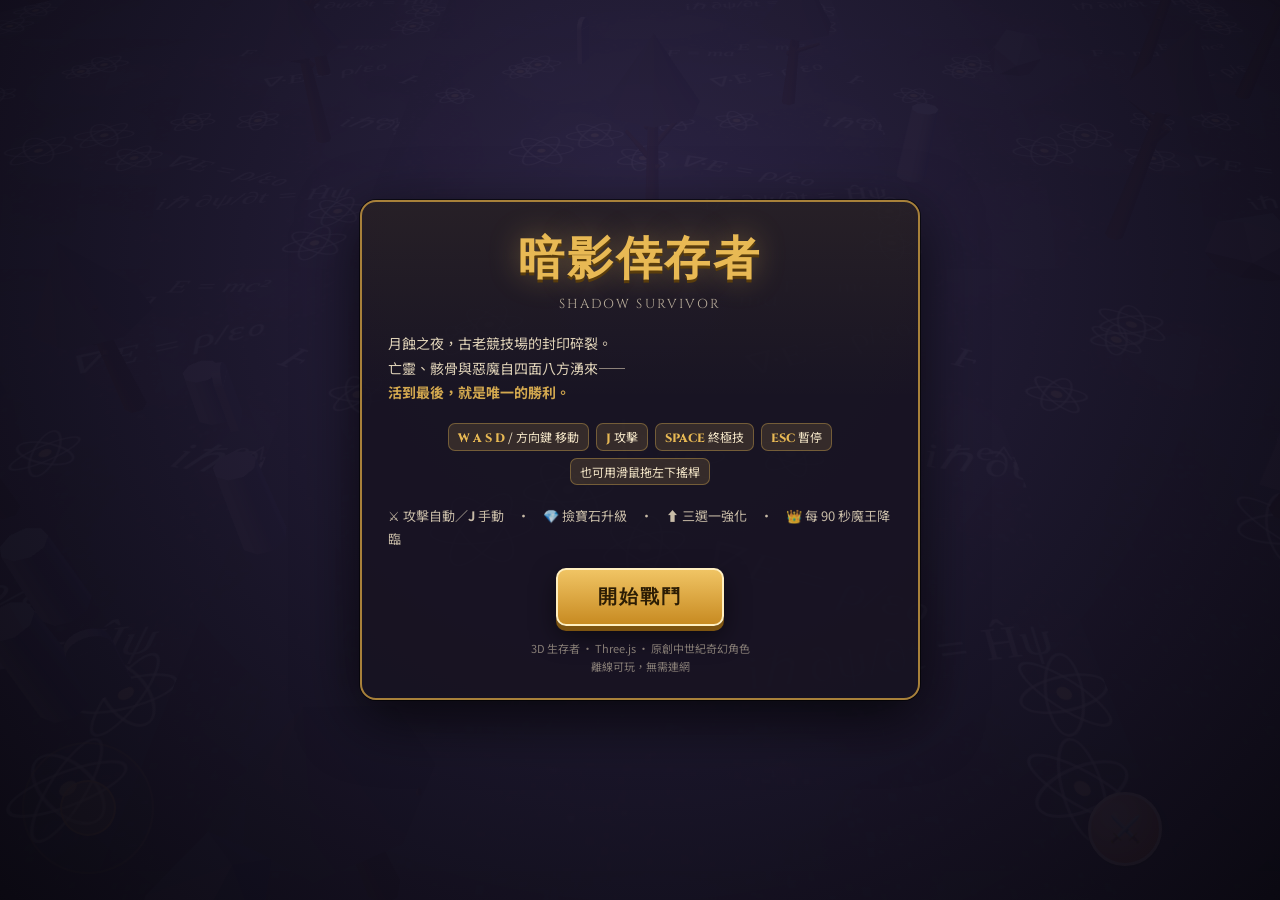
<file: survivor/index.html>
<!DOCTYPE html>
<html lang="zh-Hant">
<head>
<meta charset="UTF-8">
<meta name="viewport" content="width=device-width, initial-scale=1.0, maximum-scale=1.0, user-scalable=no, viewport-fit=cover">
<title>暗影倖存者 · Shadow Survivor</title>
<link rel="preconnect" href="https://fonts.googleapis.com">
<link href="https://fonts.googleapis.com/css2?family=Cinzel:wght@600;800&family=Noto+Sans+TC:wght@400;700&display=swap" rel="stylesheet">
<style>
  :root{
    --gold:#e8b954; --gold-dim:#a8813a; --parch:#f4e6c8; --ink:#1a1622;
    --blood:#c8342c; --mana:#5aa8ff; --panel:rgba(24,20,34,.94);
  }
  *{box-sizing:border-box; -webkit-tap-highlight-color:transparent;}
  html,body{margin:0;height:100%;overflow:hidden;background:#0d0f16;
    font-family:'Noto Sans TC',system-ui,-apple-system,sans-serif;color:var(--parch);
    user-select:none;-webkit-user-select:none;touch-action:none;}
  canvas#game{position:fixed;inset:0;display:block;width:100%;height:100%;}

  /* ═══════ HUD ═══════ */
  #hud{position:fixed;inset:0;pointer-events:none;display:none;z-index:10;}
  #hud.on{display:block;}
  .toprow{position:absolute;top:calc(env(safe-area-inset-top,0px) + 10px);left:10px;right:10px;
    display:flex;justify-content:space-between;align-items:flex-start;gap:8px;}
  .stats{display:flex;gap:6px;}
  .stat{background:rgba(16,13,26,.8);border:1px solid rgba(232,185,84,.35);border-radius:10px;
    padding:5px 10px;text-align:center;min-width:64px;backdrop-filter:blur(4px);}
  .stat .k{font-size:10px;letter-spacing:.1em;opacity:.65;display:block;}
  .stat .v{font-family:'Cinzel',Georgia,serif;font-weight:800;font-size:19px;color:var(--gold);line-height:1.2;}
  #weapons{display:flex;gap:5px;flex-wrap:wrap;justify-content:flex-end;max-width:190px;}
  .wslot{background:rgba(16,13,26,.8);border:1px solid rgba(232,185,84,.3);border-radius:9px;
    padding:3px 6px;font-size:15px;line-height:1;position:relative;}
  .wslot .lv{position:absolute;bottom:-5px;right:-4px;background:var(--gold);color:#241a06;
    font-size:9px;font-weight:700;border-radius:6px;padding:0 4px;font-family:'Cinzel',serif;}
  .wslot.max{border-color:#ff8a3c;box-shadow:0 0 8px rgba(255,138,60,.6);}

  .bars{position:absolute;top:calc(env(safe-area-inset-top,0px) + 56px);left:10px;right:10px;
    display:flex;flex-direction:column;gap:5px;}
  .bar{height:13px;border-radius:7px;background:rgba(0,0,0,.6);border:1px solid rgba(255,255,255,.14);
    overflow:hidden;position:relative;}
  .bar i{display:block;height:100%;width:100%;transition:width .18s ease;}
  #hpFill{background:linear-gradient(90deg,#8e1f1a,#e8483c);}
  #xpFill{background:linear-gradient(90deg,#2d6bb8,#6fd0ff);}
  #ultFill{background:linear-gradient(90deg,#b8862d,#ffe08a);}
  .bar span{position:absolute;inset:0;font-size:9px;font-weight:700;display:flex;
    align-items:center;justify-content:center;color:#fff;text-shadow:0 1px 2px #000;letter-spacing:.08em;}
  .bar.ult{height:11px;}
  .bar.ult.ready{border-color:#ffd86b;box-shadow:0 0 10px rgba(255,216,107,.75);animation:pulse 1s infinite;}
  @keyframes pulse{50%{box-shadow:0 0 18px rgba(255,216,107,1);}}
  #ultHint{position:absolute;bottom:calc(env(safe-area-inset-bottom,0px) + 16px);left:50%;
    transform:translateX(-50%);font-family:'Cinzel',serif;font-size:13px;color:var(--gold);
    opacity:0;transition:opacity .2s;letter-spacing:.1em;text-shadow:0 0 12px rgba(255,216,107,.8);}
  #ultHint.on{opacity:1;}
  #bossBar{position:absolute;top:calc(env(safe-area-inset-top,0px) + 104px);left:50%;
    transform:translateX(-50%);width:min(340px,72vw);display:none;}
  #bossBar.on{display:block;}
  #bossBar .nm{font-family:'Cinzel',serif;font-size:12px;color:#ffb020;text-align:center;
    letter-spacing:.2em;margin-bottom:3px;text-shadow:0 0 8px #000;}
  #bossFill{background:linear-gradient(90deg,#7a2f8e,#ff8a3c);}

  #hurt{position:fixed;inset:0;pointer-events:none;z-index:15;opacity:0;
    background:radial-gradient(ellipse at center,transparent 42%,rgba(200,30,20,.72) 100%);}
  #hurt.on{animation:hurtF .42s ease-out;}
  @keyframes hurtF{0%{opacity:1}100%{opacity:0}}
  #flash{position:fixed;inset:0;pointer-events:none;z-index:14;opacity:0;background:#fff;}
  #flash.on{animation:flashF .3s ease-out;}
  @keyframes flashF{0%{opacity:.55}100%{opacity:0}}

  /* ═══════ 虛擬搖桿 ═══════ */
  #stick{position:fixed;left:22px;bottom:calc(env(safe-area-inset-bottom,0px) + 26px);
    width:132px;height:132px;border-radius:50%;display:none;z-index:12;
    background:rgba(255,255,255,.05);border:2px solid rgba(232,185,84,.3);touch-action:none;}
  #stick.on{display:block;}
  #knob{position:absolute;left:50%;top:50%;width:56px;height:56px;border-radius:50%;
    transform:translate(-50%,-50%);background:rgba(232,185,84,.35);
    border:2px solid rgba(232,185,84,.7);pointer-events:none;}
  #ultBtn{position:fixed;right:22px;bottom:calc(env(safe-area-inset-bottom,0px) + 34px);
    width:82px;height:82px;border-radius:50%;display:none;z-index:12;font-size:30px;
    background:radial-gradient(circle at 35% 30%,#ffe9a8,#c98a1e);border:3px solid #fff0c4;
    color:#3a2707;font-weight:800;cursor:pointer;box-shadow:0 4px 16px rgba(0,0,0,.5);}
  #ultBtn.on{display:block;}
  #ultBtn:disabled{filter:grayscale(.85) brightness(.6);}
  #atkBtn{position:fixed;right:118px;bottom:calc(env(safe-area-inset-bottom,0px) + 34px);
    width:74px;height:74px;border-radius:50%;display:none;z-index:12;font-size:26px;
    background:radial-gradient(circle at 35% 30%,#ffd9c0,#c4562a);border:3px solid #ffe4d2;
    color:#3a1507;font-weight:800;cursor:pointer;box-shadow:0 4px 16px rgba(0,0,0,.5);
    -webkit-user-select:none;user-select:none;touch-action:manipulation;}
  #atkBtn.on{display:block;}
  #atkBtn:active{transform:scale(.92);}

  /* ═══════ 畫面 ═══════ */
  .screen{position:fixed;inset:0;display:none;align-items:center;justify-content:center;
    z-index:30;padding:18px;overflow-y:auto;
    background:radial-gradient(ellipse at 50% 30%,rgba(46,36,70,.92),rgba(10,8,16,.97));}
  .screen.on{display:flex;}
  .panel{background:var(--panel);border:2px solid var(--gold-dim);border-radius:16px;
    padding:26px 26px 22px;max-width:560px;width:100%;text-align:center;
    box-shadow:0 0 0 1px rgba(0,0,0,.6),0 18px 60px rgba(0,0,0,.7);
    background-image:linear-gradient(180deg,rgba(232,185,84,.07),transparent 40%);}
  h1{font-family:'Cinzel',Georgia,serif;font-size:clamp(30px,7vw,46px);margin:0 0 4px;
    color:var(--gold);letter-spacing:.06em;text-shadow:0 3px 0 #5a3d0c,0 0 30px rgba(232,185,84,.4);}
  h2{font-family:'Cinzel',Georgia,serif;font-size:26px;margin:0 0 14px;color:var(--gold);}
  .sub{font-size:13px;opacity:.72;margin-bottom:18px;letter-spacing:.16em;font-family:'Cinzel',serif;}
  .lore{font-size:14px;line-height:1.75;opacity:.9;margin-bottom:18px;text-align:left;}
  .ctrl{display:flex;flex-wrap:wrap;gap:7px;justify-content:center;margin-bottom:20px;}
  .ctrl b{background:rgba(232,185,84,.14);border:1px solid rgba(232,185,84,.35);
    border-radius:7px;padding:4px 9px;font-size:12px;font-weight:400;}
  .ctrl b kbd{font-family:'Cinzel',serif;color:var(--gold);font-weight:800;}
  button.main{font-family:'Cinzel',Georgia,serif;font-size:19px;font-weight:800;letter-spacing:.1em;
    padding:14px 40px;border-radius:10px;border:2px solid #ffefc0;cursor:pointer;
    background:linear-gradient(180deg,#f0c464,#c88b22);color:#2c1d05;
    box-shadow:0 5px 0 #7d5410,0 10px 24px rgba(0,0,0,.5);transition:.08s;}
  button.main:active{transform:translateY(4px);box-shadow:0 1px 0 #7d5410;}
  button.ghost{background:transparent;border:1px solid rgba(232,185,84,.5);color:var(--gold);
    font-family:'Cinzel',serif;font-size:14px;padding:9px 22px;border-radius:8px;cursor:pointer;margin-top:12px;}
  .fine{font-size:11px;opacity:.5;margin-top:14px;line-height:1.6;}

  /* 升級卡 */
  #cards{display:flex;gap:12px;justify-content:center;flex-wrap:wrap;}
  .card{flex:1 1 150px;max-width:172px;background:linear-gradient(180deg,#2a2440,#1a1630);
    border:2px solid rgba(232,185,84,.5);border-radius:14px;padding:18px 12px 15px;
    cursor:pointer;color:var(--parch);transition:.12s;font-family:inherit;}
  .card:hover,.card:active{transform:translateY(-6px);border-color:var(--gold);
    box-shadow:0 12px 30px rgba(232,185,84,.28);background:linear-gradient(180deg,#3a3156,#241d3d);}
  .cicon{font-size:40px;line-height:1;margin-bottom:9px;filter:drop-shadow(0 3px 6px rgba(0,0,0,.6));}
  .cname{font-family:'Cinzel',Georgia,serif;font-weight:800;font-size:16px;color:var(--gold);margin-bottom:7px;}
  .cdesc{font-size:12px;line-height:1.6;opacity:.88;min-height:52px;}
  .ctag{display:inline-block;margin-top:9px;font-size:10px;letter-spacing:.1em;
    background:rgba(232,185,84,.18);border:1px solid rgba(232,185,84,.4);
    border-radius:999px;padding:2px 10px;color:var(--gold);}
  .ctag.max{background:rgba(255,138,60,.22);border-color:#ff8a3c;color:#ffb47a;}

  .grid3{display:flex;gap:10px;justify-content:center;margin:16px 0 4px;flex-wrap:wrap;}
  .gcell{background:rgba(232,185,84,.1);border:1px solid rgba(232,185,84,.3);
    border-radius:10px;padding:10px 16px;min-width:96px;}
  .gcell .k{font-size:10px;letter-spacing:.14em;opacity:.65;display:block;margin-bottom:3px;}
  .gcell .v{font-family:'Cinzel',serif;font-size:25px;font-weight:800;color:var(--gold);}
  .best{font-size:13px;color:var(--gold);margin-top:12px;font-family:'Cinzel',serif;letter-spacing:.06em;}
  #overTitle.win{color:#7ee08a;text-shadow:0 0 26px rgba(126,224,138,.5);}
</style>
</head>
<body>

<canvas id="game"></canvas>

<!-- ══════════ HUD ══════════ -->
<div id="hud">
  <div class="toprow">
    <div class="stats">
      <div class="stat"><span class="k">生存</span><span class="v" id="uiTime">00:00</span></div>
      <div class="stat"><span class="k">等級</span><span class="v" id="uiLv">1</span></div>
      <div class="stat"><span class="k">擊殺</span><span class="v" id="uiKill">0</span></div>
    </div>
    <div id="weapons"></div>
  </div>
  <div class="bars">
    <div class="bar"><i id="hpFill"></i><span id="hpTxt">100 / 100</span></div>
    <div class="bar"><i id="xpFill"></i><span id="xpTxt">0 / 12</span></div>
    <div class="bar ult" id="ultBar"><i id="ultFill"></i><span id="ultTxt">ULTIMATE 0%</span></div>
  </div>
  <div id="bossBar"><div class="nm">魔王</div><div class="bar"><i id="bossFill"></i></div></div>
  <div id="ultHint">按 <b>SPACE</b> 釋放終極技</div>
</div>

<div id="hurt"></div>
<div id="flash"></div>

<!-- ══════════ 虛擬搖桿 ══════════ -->
<div id="stick"><div id="knob"></div></div>
<button id="ultBtn" disabled>💥</button>
<button id="atkBtn">⚔️</button>

<!-- ══════════ 開場 ══════════ -->
<div class="screen on" id="startScreen">
  <div class="panel">
    <h1>暗影倖存者</h1>
    <div class="sub">SHADOW SURVIVOR</div>
    <div class="lore">
      月蝕之夜，古老競技場的封印碎裂。<br>
      亡靈、骸骨與惡魔自四面八方湧來——<br>
      <b style="color:#e8b954">活到最後，就是唯一的勝利。</b>
    </div>
    <div class="ctrl">
      <b><kbd>W A S D</kbd> / 方向鍵 移動</b>
      <b><kbd>J</kbd> 攻擊</b>
      <b><kbd>SPACE</kbd> 終極技</b>
      <b><kbd>ESC</kbd> 暫停</b>
      <b>也可用滑鼠拖左下搖桿</b>
    </div>
    <div class="lore" style="font-size:13px;opacity:.8">
      ⚔️ 攻擊自動／<b>J</b> 手動　·　💎 撿寶石升級　·　⬆️ 三選一強化　·　👑 每 90 秒魔王降臨
    </div>
    <button class="main" id="btnStart">開始戰鬥</button>
    <div class="fine">3D 生存者 · Three.js · 原創中世紀奇幻角色<br>離線可玩，無需連網</div>
  </div>
</div>

<!-- ══════════ 升級 ══════════ -->
<div class="screen" id="levelScreen">
  <div class="panel">
    <h2>⬆️ 升級！選擇一項強化</h2>
    <div id="cards"></div>
  </div>
</div>

<!-- ══════════ 暫停 ══════════ -->
<div class="screen" id="pauseScreen">
  <div class="panel">
    <h2>⏸ 暫停</h2>
    <div class="ctrl">
      <b><kbd>W A S D</kbd> 移動</b><b><kbd>SPACE</kbd> 終極技</b><b><kbd>ESC</kbd> 繼續</b>
    </div>
    <button class="main" id="btnResume">繼續戰鬥</button><br>
    <button class="ghost" id="btnQuit">放棄本局</button>
  </div>
</div>

<!-- ══════════ 結束 ══════════ -->
<div class="screen" id="overScreen">
  <div class="panel">
    <h1 id="overTitle">你倒下了</h1>
    <div class="sub" id="overSub">暗影吞噬了最後的光</div>
    <div class="grid3">
      <div class="gcell"><span class="k">生存時間</span><span class="v" id="ovTime">00:00</span></div>
      <div class="gcell"><span class="k">擊殺</span><span class="v" id="ovKill">0</span></div>
      <div class="gcell"><span class="k">等級</span><span class="v" id="ovLv">1</span></div>
    </div>
    <div class="grid3">
      <div class="gcell"><span class="k">總傷害</span><span class="v" id="ovDmg">0</span></div>
      <div class="gcell"><span class="k">魔王</span><span class="v" id="ovBoss">0</span></div>
    </div>
    <div class="best" id="ovBest"></div>
    <br><button class="main" id="btnAgain">再戰一場</button><br>
    <button class="ghost" id="btnHome">回首頁</button>
  </div>
</div>

<script src="lib/three.global.js"></script>
<script>
/* ═══════════════════ 載入檢查 ═══════════════════ */
if (!window.THREE) {
  document.getElementById('startScreen').innerHTML =
    '<div class="panel"><h1>載入失敗</h1><div class="lore">找不到 <b>lib/three.global.js</b>，' +
    '請確認這個檔案存在於 survivor/lib/ 資料夾中。</div></div>';
  throw new Error('THREE not loaded');
}

/* ═══════════════════ 基本工具 ═══════════════════ */
const $ = id => document.getElementById(id);
const store = {
  get(k) { try { return localStorage.getItem(k); } catch (e) { return null; } },
  set(k, v) { try { localStorage.setItem(k, v); } catch (e) { /* 私隱模式等情況忽略 */ } },
};
const TAU = Math.PI * 2;
const rnd = (a = 1, b) => b === undefined ? Math.random() * a : a + Math.random() * (b - a);
const clamp = (v, a, b) => v < a ? a : v > b ? b : v;
const lerp = (a, b, t) => a + (b - a) * t;
const fmt = s => { s = Math.max(0, s | 0); return String((s / 60) | 0).padStart(2, '0') + ':' + String(s % 60).padStart(2, '0'); };
function angDiff(a, b) { return ((b - a + Math.PI) % TAU + TAU) % TAU - Math.PI; }

/* ═══════════════════ 場景 ═══════════════════ */
const ARENA_R = 45;
const canvas = $('game');
const renderer = new THREE.WebGLRenderer({ canvas, antialias: true, powerPreference: 'high-performance' });
renderer.setPixelRatio(Math.min(devicePixelRatio, 2));
renderer.setSize(innerWidth, innerHeight, false);
renderer.outputColorSpace = THREE.SRGBColorSpace;
renderer.toneMapping = THREE.ACESFilmicToneMapping;   // 膠片色調映射：告別扁平廉價感
renderer.toneMappingExposure = 1.38;

const scene = new THREE.Scene();
const BG = 0x171b28;
scene.background = new THREE.Color(BG);
scene.fog = new THREE.Fog(BG, 40, 115);

const camera = new THREE.PerspectiveCamera(50, innerWidth / innerHeight, 0.1, 400);
const CAM_OFF = new THREE.Vector3(0, 18, 17.5);   // 俯角約 44°，臉與造型才看得清楚

/* 三點打光：暖主光 / 冷補光 / 輪廓光 */
scene.add(new THREE.HemisphereLight(0x9db4e0, 0x383230, 0.82));
const sun = new THREE.DirectionalLight(0xfff3de, 1.95);      // 主光（暖）
sun.position.set(-26, 46, 24);
scene.add(sun);
const fill = new THREE.DirectionalLight(0x9dbaff, 0.55);    // 補光（冷）
fill.position.set(36, 16, -4);
scene.add(fill);
const rim = new THREE.DirectionalLight(0xc0d8ff, 0.9);      // 輪廓光
rim.position.set(4, 16, -44);
scene.add(rim);

addEventListener('resize', () => {
  renderer.setSize(innerWidth, innerHeight, false);
  camera.aspect = innerWidth / innerHeight;
  camera.updateProjectionMatrix();
});

/* ═══════════════════ 地面 / 競技場 ═══════════════════ */
function groundTexture() {
  const c = document.createElement('canvas'); c.width = c.height = 1024;
  const g = c.getContext('2d');
  // 黑板底色
  g.fillStyle = '#2c3642'; g.fillRect(0, 0, 1024, 1024);
  // 粉筆灰塵
  for (let i = 0; i < 5200; i++) {
    g.fillStyle = 'rgba(255,255,255,' + (Math.random() * 0.035).toFixed(3) + ')';
    g.fillRect(rnd(1024), rnd(1024), rnd(2, 9), rnd(2, 9));
  }
  // 黑板擦痕
  for (let i = 0; i < 26; i++) {
    const x = rnd(1024), y = rnd(1024), r = rnd(70, 220);
    const gr = g.createRadialGradient(x, y, 0, x, y, r);
    gr.addColorStop(0, 'rgba(214,228,238,.055)');
    gr.addColorStop(1, 'rgba(214,228,238,0)');
    g.fillStyle = gr; g.beginPath(); g.arc(x, y, r, 0, TAU); g.fill();
  }
  // 粉筆公式與原子圖
  const formulas = ['E = mc²', '∇·E = ρ/ε₀', 'iℏ ∂ψ/∂t = Ĥψ', 'F = ma',
    'ΔxΔp ≥ ℏ/2', 'S = k log W', 'e^{iπ} + 1 = 0', 'PV = nRT'];
  for (let i = 0; i < 18; i++) {
    g.save();
    g.translate(rnd(1024), rnd(1024));
    g.rotate(rnd(-0.45, 0.45));
    if (Math.random() < 0.5) {
      g.fillStyle = 'rgba(228,238,246,.42)';
      g.font = 'italic ' + (rnd(46, 74) | 0) + 'px Georgia, "Times New Roman", serif';
      g.fillText(formulas[(Math.random() * formulas.length) | 0], 0, 0);
    } else {
      g.strokeStyle = 'rgba(228,238,246,.45)';
      g.lineWidth = 3;
      const R = rnd(40, 72);
      for (let k = 0; k < 3; k++) {
        g.save(); g.rotate(k * Math.PI / 3);
        g.beginPath(); g.ellipse(0, 0, R, R * 0.38, 0, 0, TAU); g.stroke();
        g.restore();
      }
      g.fillStyle = 'rgba(255,214,140,.6)';
      g.beginPath(); g.arc(0, 0, 8, 0, TAU); g.fill();
    }
    g.restore();
  }
  const t = new THREE.CanvasTexture(c);
  t.wrapS = t.wrapT = THREE.RepeatWrapping;
  t.repeat.set(5, 5);
  t.colorSpace = THREE.SRGBColorSpace;
  t.anisotropy = renderer.capabilities.getMaxAnisotropy();
  return t;
}

const ground = new THREE.Mesh(
  new THREE.CircleGeometry(ARENA_R + 5, 72),
  new THREE.MeshPhongMaterial({ map: groundTexture(), shininess: 12, specular: 0x1a2028 })
);
ground.rotation.x = -Math.PI / 2;
scene.add(ground);

const wall = new THREE.Mesh(
  new THREE.CylinderGeometry(ARENA_R + 1.4, ARENA_R + 1.8, 6, 84, 1, true),
  new THREE.MeshPhongMaterial({ color: 0x394152, side: THREE.DoubleSide, shininess: 8 })
);
wall.position.y = 3;
scene.add(wall);

const rimRing = new THREE.Mesh(
  new THREE.TorusGeometry(ARENA_R + 1.6, 0.55, 8, 84),
  new THREE.MeshPhongMaterial({ color: 0x5a6480, shininess: 40, specular: 0x8fa4c8 })
);
rimRing.rotation.x = Math.PI / 2; rimRing.position.y = 6;
scene.add(rimRing);

/* 競技場裝飾（含碰撞） */
const decor = [];
(function buildDecor() {
  const rockMat = new THREE.MeshPhongMaterial({ color: 0x565f70, shininess: 14 });
  const woodMat = new THREE.MeshPhongMaterial({ color: 0x4a3b2c, shininess: 6 });
  const stoneMat = new THREE.MeshPhongMaterial({ color: 0x7a8093, shininess: 22, specular: 0x2a3040 });
  const deadMat = new THREE.MeshPhongMaterial({ color: 0x39434c, shininess: 4 });

  for (let i = 0; i < 54; i++) {
    const ang = rnd(TAU), dist = rnd(6, ARENA_R - 3);
    const x = Math.cos(ang) * dist, z = Math.sin(ang) * dist;
    if (Math.hypot(x, z) < 7) continue;
    const kind = (Math.random() * 4) | 0;
    let mesh, cr;
    if (kind === 0) {                       // 岩石
      const r = rnd(0.7, 1.8);
      mesh = new THREE.Mesh(new THREE.IcosahedronGeometry(r, 0), rockMat);
      mesh.position.set(x, r * 0.42, z);
      mesh.rotation.set(rnd(TAU), rnd(TAU), rnd(TAU));
      mesh.scale.y = 0.75; cr = r * 0.9;
    } else if (kind === 1) {                // 枯樹
      mesh = new THREE.Group();
      const h = rnd(3.4, 5.4);
      const tr = new THREE.Mesh(new THREE.CylinderGeometry(0.16, 0.3, h, 6), woodMat);
      tr.position.y = h / 2; mesh.add(tr);
      for (let b = 0; b < 3; b++) {
        const br = new THREE.Mesh(new THREE.CylinderGeometry(0.06, 0.11, rnd(1.1, 1.9), 5), woodMat);
        br.position.set(0, h * rnd(0.55, 0.9), 0);
        br.rotation.z = rnd(0.6, 1.25) * (b % 2 ? 1 : -1);
        br.rotation.y = rnd(TAU); br.translateY(0.5);
        mesh.add(br);
      }
      const fol = new THREE.Mesh(new THREE.ConeGeometry(1.5, 2.2, 7), deadMat);
      fol.position.y = h + 0.7; mesh.add(fol);
      mesh.position.set(x, 0, z); cr = 0.75;
    } else if (kind === 2) {                // 墓碑
      mesh = new THREE.Group();
      const st = new THREE.Mesh(new THREE.BoxGeometry(0.85, 1.5, 0.22), stoneMat);
      st.position.y = 0.75;
      const tp = new THREE.Mesh(new THREE.CylinderGeometry(0.425, 0.425, 0.22, 12, 1, false, 0, Math.PI), stoneMat);
      tp.rotation.z = Math.PI / 2; tp.rotation.y = Math.PI / 2; tp.position.y = 1.5;
      mesh.add(st, tp);
      mesh.position.set(x, 0, z); mesh.rotation.y = rnd(TAU);
      mesh.rotation.z = rnd(-0.14, 0.14); cr = 0.6;
    } else {                                // 斷柱
      const h = rnd(1.4, 3.6);
      mesh = new THREE.Mesh(new THREE.CylinderGeometry(0.48, 0.56, h, 9), stoneMat);
      mesh.position.set(x, h / 2, z); cr = 0.65;
    }
    scene.add(mesh);
    decor.push({ x, z, r: cr, mesh });
  }
})();

/* ═══════════════════ 騎士 ═══════════════════ */
function buildKnight() {
  const g = new THREE.Group();
  const blue = new THREE.MeshPhongMaterial({ color: 0x4466cc, shininess: 45, specular: 0x5566aa });
  const steel = new THREE.MeshPhongMaterial({ color: 0xc6cedb, shininess: 90, specular: 0xdfe8ff });
  const skin = new THREE.MeshPhongMaterial({ color: 0xf0c6a0, shininess: 8 });
  const gold = new THREE.MeshPhongMaterial({ color: 0xe8b45c, shininess: 70, specular: 0xfff0c0 });

  const body = new THREE.Mesh(new THREE.CapsuleGeometry(0.34, 0.6, 6, 14), blue);
  body.position.y = 0.72;
  const cape = new THREE.Mesh(new THREE.BoxGeometry(0.52, 0.72, 0.07),
    new THREE.MeshLambertMaterial({ color: 0x8f2f2f }));
  cape.position.set(0, 0.86, -0.31);
  const head = new THREE.Mesh(new THREE.SphereGeometry(0.25, 16, 12), skin);
  head.position.y = 1.3;
  const helm = new THREE.Mesh(new THREE.SphereGeometry(0.29, 16, 12, 0, TAU, 0, Math.PI * 0.55), steel);
  helm.position.y = 1.33;
  const crest = new THREE.Mesh(new THREE.BoxGeometry(0.06, 0.2, 0.52),
    new THREE.MeshLambertMaterial({ color: 0xd8342c }));
  crest.position.y = 1.55;

  const arm = new THREE.Group();
  arm.position.set(0.4, 1.0, 0);
  const blade = new THREE.Mesh(new THREE.BoxGeometry(0.08, 1.2, 0.16),
    new THREE.MeshLambertMaterial({ color: 0xe8eef7 }));
  blade.position.y = 0.56;
  const guard = new THREE.Mesh(new THREE.BoxGeometry(0.34, 0.1, 0.22), gold);
  guard.position.y = -0.06;
  const hilt = new THREE.Mesh(new THREE.CylinderGeometry(0.05, 0.05, 0.3, 8),
    new THREE.MeshLambertMaterial({ color: 0x5a3a1a }));
  hilt.position.y = -0.21;
  arm.add(blade, guard, hilt);

  const shadow = new THREE.Mesh(new THREE.CircleGeometry(0.6, 20),
    new THREE.MeshBasicMaterial({ color: 0x000000, transparent: true, opacity: 0.34, depthWrite: false }));
  shadow.rotation.x = -Math.PI / 2; shadow.position.y = 0.02;

  g.add(cape, body, head, helm, crest, arm, shadow);
  g.userData.arm = arm;
  return g;
}
const knight = buildKnight();
scene.add(knight);

/* ═══════════════════ 敵人：物理學家 ═══════════════════ */

/* 幾何合併 —— 把多個零件併成單一 geometry，顏色烘焙進頂點色 */
function mergeParts(parts) {
  const list = [];
  const m = new THREE.Matrix4(), q = new THREE.Quaternion(), e = new THREE.Euler();
  const v = new THREE.Vector3(), s = new THREE.Vector3();
  for (const p of parts) {
    const g = p.geo.clone();
    const r = p.rot || [0, 0, 0];
    e.set(r[0], r[1], r[2]); q.setFromEuler(e);
    const pp = p.pos || [0, 0, 0];
    const ss = p.scale || [1, 1, 1];
    v.set(pp[0], pp[1], pp[2]); s.set(ss[0], ss[1], ss[2]);
    m.compose(v, q, s);
    g.applyMatrix4(m);
    const ng = g.index ? g.toNonIndexed() : g;
    const n = ng.attributes.position.count;
    const arr = new Float32Array(n * 3);
    const c = new THREE.Color(p.color);
    for (let i = 0; i < n; i++) { arr[i * 3] = c.r; arr[i * 3 + 1] = c.g; arr[i * 3 + 2] = c.b; }
    ng.setAttribute('color', new THREE.BufferAttribute(arr, 3));
    list.push(ng);
    if (ng !== g) g.dispose();
  }
  let total = 0;
  for (const g of list) total += g.attributes.position.count;
  const pos = new Float32Array(total * 3), nor = new Float32Array(total * 3), col = new Float32Array(total * 3);
  let off = 0;
  for (const g of list) {
    const n = g.attributes.position.count;
    pos.set(g.attributes.position.array, off * 3);
    nor.set(g.attributes.normal.array, off * 3);
    col.set(g.attributes.color.array, off * 3);
    off += n;
  }
  const out = new THREE.BufferGeometry();
  out.setAttribute('position', new THREE.BufferAttribute(pos, 3));
  out.setAttribute('normal', new THREE.BufferAttribute(nor, 3));
  out.setAttribute('color', new THREE.BufferAttribute(col, 3));
  out.computeBoundingSphere();
  return out;
}

/* 單位幾何（靠 scale 塑形），臉一律朝 +z（朝攝影機） */
const PR = {
  sph: new THREE.SphereGeometry(1, 16, 12),
  box: new THREE.BoxGeometry(1, 1, 1),
  cone: new THREE.ConeGeometry(1, 1, 14),
  cyl: new THREE.CylinderGeometry(1, 1, 1, 16),
  torB: new THREE.TorusGeometry(1, 0.13, 8, 40),
  glass: new THREE.TorusGeometry(1, 0.28, 8, 24),   // 圓框眼鏡
};

/* 調色盤 —— 去飽和、偏暖，避免塑膠感 */
const SK = 0xe6b78d, SK2 = 0xd8a675;
const EYE_W = 0xf6f2ea, EYE_D = 0x22242c, GLS = 0x2c303a;
const SHIRT = 0xe9e3d6, LEG = 0x2e3340;

/* 科學家身體共用零件（Q 版比例：大頭、小身） */
function scientistBase(skin, suit) {
  return [
    { geo: PR.box, color: LEG, pos: [-0.13, 0.09, 0], scale: [0.16, 0.18, 0.19] },
    { geo: PR.box, color: LEG, pos: [0.13, 0.09, 0], scale: [0.16, 0.18, 0.19] },
    { geo: PR.box, color: suit, pos: [0, 0.46, 0], scale: [0.5, 0.58, 0.36] },
    { geo: PR.box, color: SHIRT, pos: [0, 0.56, 0.185], scale: [0.2, 0.34, 0.03] },
    { geo: PR.box, color: 0x7a3540, pos: [0, 0.5, 0.205], scale: [0.07, 0.3, 0.03] },   // 領帶
    { geo: PR.box, color: suit, pos: [-0.33, 0.47, 0], scale: [0.15, 0.46, 0.17], rot: [0, 0, 0.14] },
    { geo: PR.box, color: suit, pos: [0.33, 0.47, 0], scale: [0.15, 0.46, 0.17], rot: [0, 0, -0.14] },
    { geo: PR.sph, color: skin, pos: [-0.37, 0.24, 0], scale: [0.1, 0.1, 0.1] },
    { geo: PR.sph, color: skin, pos: [0.37, 0.24, 0], scale: [0.1, 0.1, 0.1] },
    { geo: PR.sph, color: skin, pos: [0, 1.0, 0], scale: [0.35, 0.34, 0.34] },
  ];
}

/* 臉：圓框眼鏡＋眼白瞳孔＋鼻＋眉＋嘴＋髭 */
function faceParts(skin, o = {}) {
  const y = 1.04;
  const p = [
    // 圓框眼鏡（科學家標誌），特意浮在臉前避免被頭擋住
    { geo: PR.glass, color: GLS, pos: [-0.13, y, 0.315], scale: [0.115, 0.115, 0.115] },
    { geo: PR.glass, color: GLS, pos: [0.13, y, 0.315], scale: [0.115, 0.115, 0.115] },
    { geo: PR.box, color: GLS, pos: [0, y, 0.33], scale: [0.085, 0.02, 0.02] },     // 鼻樑
    { geo: PR.sph, color: EYE_W, pos: [-0.13, y, 0.305], scale: [0.07, 0.075, 0.05] },
    { geo: PR.sph, color: EYE_W, pos: [0.13, y, 0.305], scale: [0.07, 0.075, 0.05] },
    { geo: PR.sph, color: EYE_D, pos: [-0.13, y, 0.348], scale: [0.033, 0.037, 0.03] },
    { geo: PR.sph, color: EYE_D, pos: [0.13, y, 0.348], scale: [0.033, 0.037, 0.03] },
    { geo: PR.sph, color: o.nose || skin, pos: [0, 0.975, 0.355], scale: [0.058, 0.052, 0.055] },
    { geo: PR.box, color: 0x4a2626, pos: [0, 0.815, 0.33], scale: [0.13, 0.05, 0.05] },   // 嘴
    { geo: PR.sph, color: 0x4a2626, pos: [-0.065, 0.815, 0.33], scale: [0.03, 0.025, 0.025] },
    { geo: PR.sph, color: 0x4a2626, pos: [0.065, 0.815, 0.33], scale: [0.03, 0.025, 0.025] },
  ];
  if (o.brows) p.push(   // 刻意一高一低，做出搞怪的不對稱
    { geo: PR.box, color: o.brows, pos: [-0.13, 1.165, 0.30], scale: [0.16, 0.045, 0.045], rot: [0, 0, 0.05] },
    { geo: PR.box, color: o.brows, pos: [0.13, 1.145, 0.30], scale: [0.16, 0.045, 0.045], rot: [0, 0, -0.05] }
  );
  if (o.mustache) p.push(
    { geo: PR.box, color: o.mustache, pos: [0, 0.875, 0.315], scale: [0.27, 0.075, 0.07] },
    { geo: PR.sph, color: o.mustache, pos: [-0.13, 0.875, 0.315], scale: [0.05, 0.04, 0.04] },
    { geo: PR.sph, color: o.mustache, pos: [0.13, 0.875, 0.315], scale: [0.05, 0.04, 0.04] }
  );
  return p;
}

/* ── 1. 薛丁格：貓耳（薛丁格的貓） ── */
function buildSchrodinger() {
  const p = scientistBase(SK, 0x566f92);
  p.push(...faceParts(SK, { brows: 0x4a4038, mustache: 0x5a4c40 }));
  p.push({ geo: PR.cone, color: 0xc98f5a, pos: [-0.21, 1.38, 0], scale: [0.2, 0.32, 0.14], rot: [0, 0, 0.38] });
  p.push({ geo: PR.cone, color: 0xc98f5a, pos: [0.21, 1.38, 0], scale: [0.2, 0.32, 0.14], rot: [0, 0, -0.38] });
  p.push({ geo: PR.cone, color: 0x8a5f3a, pos: [-0.21, 1.4, 0.04], scale: [0.1, 0.2, 0.08], rot: [0, 0, 0.38] });
  p.push({ geo: PR.cone, color: 0x8a5f3a, pos: [0.21, 1.4, 0.04], scale: [0.1, 0.2, 0.08], rot: [0, 0, -0.38] });
  return mergeParts(p);
}

/* ── 2. 拉塞弗：原子軌道環（他發現原子核） ── */
function buildRutherford() {
  const p = scientistBase(SK, 0x5c4a40);
  p.push(...faceParts(SK, { brows: 0x6a5a4a, mustache: 0x7a6a56 }));
  // 鬆背灰髮（後掠），補掉光頭問題
  const hair = 0x9a8f82;
  p.push({ geo: PR.sph, color: hair, pos: [0, 1.07, -0.12], scale: [0.37, 0.35, 0.35] });
  p.push({ geo: PR.sph, color: hair, pos: [-0.3, 1.0, -0.03], scale: [0.11, 0.17, 0.17] });
  p.push({ geo: PR.sph, color: hair, pos: [0.3, 1.0, -0.03], scale: [0.11, 0.17, 0.17] });
  const cy = 0.52, cz = 0;
  p.push({ geo: PR.torB, color: 0x7ed4ff, pos: [0, cy, cz], scale: [0.5, 0.5, 0.5], rot: [1.16, 0, 0] });
  p.push({ geo: PR.torB, color: 0x7ed4ff, pos: [0, cy, cz], scale: [0.5, 0.5, 0.5], rot: [1.16, 0, 1.15] });
  p.push({ geo: PR.torB, color: 0x5fb8e8, pos: [0, cy, cz], scale: [0.5, 0.5, 0.5], rot: [1.16, 0, -1.15] });
  p.push({ geo: PR.sph, color: 0xff9a5c, pos: [0, cy, 0.23], scale: [0.1, 0.1, 0.1] });   // 原子核
  return mergeParts(p);
}

/* ── 3. 牛頓：長假髮＋頭頂蘋果 ── */
function buildNewton() {
  const p = scientistBase(SK, 0x5a4a7a);
  p.push(...faceParts(SK, { brows: 0xd8d0c0 }));
  const hair = 0xe4dcc8;
  // 假髮：往後、往兩側包住，但露出臉
  p.push({ geo: PR.sph, color: hair, pos: [0, 1.03, -0.15], scale: [0.43, 0.42, 0.36] });
  p.push({ geo: PR.sph, color: hair, pos: [-0.31, 0.9, 0.03], scale: [0.19, 0.27, 0.23] });
  p.push({ geo: PR.sph, color: hair, pos: [0.31, 0.9, 0.03], scale: [0.19, 0.27, 0.23] });
  p.push({ geo: PR.sph, color: hair, pos: [-0.26, 0.7, -0.04], scale: [0.14, 0.18, 0.16] });
  p.push({ geo: PR.sph, color: hair, pos: [0.26, 0.7, -0.04], scale: [0.14, 0.18, 0.16] });
  // 蘋果
  p.push({ geo: PR.sph, color: 0xc43a30, pos: [0, 1.52, 0.02], scale: [0.16, 0.15, 0.16] });
  p.push({ geo: PR.sph, color: 0xe86a5a, pos: [-0.05, 1.57, 0.1], scale: [0.05, 0.045, 0.04] });
  p.push({ geo: PR.cyl, color: 0x6a4a2a, pos: [0, 1.65, 0.02], scale: [0.022, 0.11, 0.022] });
  return mergeParts(p);
}

/* ── 4. 特斯拉：鋸齒電弧 ── */
function boltParts(x, y, z, m) {
  return [
    { geo: PR.box, color: 0xffe45c, pos: [x, y, z], scale: [0.09, 0.36, 0.08], rot: [0, 0, 0.5 * m] },
    { geo: PR.box, color: 0xffd23c, pos: [x + 0.15 * m, y - 0.2, z], scale: [0.09, 0.38, 0.08], rot: [0, 0, -0.72 * m] },
    { geo: PR.box, color: 0xffb020, pos: [x + 0.03 * m, y - 0.42, z], scale: [0.08, 0.3, 0.07], rot: [0, 0, 0.46 * m] },
  ];
}
function buildTesla() {
  const p = scientistBase(SK2, 0x2f5f5e);   // 藍綠，和薛丁格的藍做區隔
  p.push(...faceParts(SK2, { brows: 0x2a2622, mustache: 0x2a2622 }));
  // 頭頂電髮
  p.push({ geo: PR.cone, color: 0xffe45c, pos: [-0.16, 1.36, 0], scale: [0.11, 0.3, 0.11], rot: [0, 0, 0.3] });
  p.push({ geo: PR.cone, color: 0xffe45c, pos: [0, 1.4, 0], scale: [0.11, 0.34, 0.11] });
  p.push({ geo: PR.cone, color: 0xffe45c, pos: [0.16, 1.36, 0], scale: [0.11, 0.3, 0.11], rot: [0, 0, -0.3] });
  // 兩側電弧
  p.push(...boltParts(-0.58, 1.16, 0.1, -1));
  p.push(...boltParts(0.58, 1.16, 0.1, 1));
  return mergeParts(p);
}

/* ── 5. 愛因斯坦：亂白髮（魔王） ── */
function buildEinstein() {
  const p = scientistBase(SK, 0x6f6558);   // 深米灰，和白髮拉開對比
  p.push(...faceParts(SK, { brows: 0xd8d8dc, mustache: 0xd2d2d8 }));
  const hair = 0xe8e8ec;
  p.push({ geo: PR.sph, color: hair, pos: [0, 1.12, -0.11], scale: [0.43, 0.41, 0.4] });
  p.push({ geo: PR.sph, color: hair, pos: [-0.35, 1.15, 0], scale: [0.2, 0.2, 0.2] });
  p.push({ geo: PR.sph, color: hair, pos: [0.35, 1.15, 0], scale: [0.2, 0.2, 0.2] });
  p.push({ geo: PR.sph, color: hair, pos: [-0.31, 0.96, -0.09], scale: [0.17, 0.17, 0.17] });
  p.push({ geo: PR.sph, color: hair, pos: [0.31, 0.96, -0.09], scale: [0.17, 0.17, 0.17] });
  const spikes = [
    [-0.42, 1.3, 0.05, 0.75], [0.42, 1.3, 0.05, -0.75],
    [-0.22, 1.46, 0, 0.34], [0.22, 1.46, 0, -0.34],
    [0, 1.52, -0.04, 0], [-0.3, 1.4, -0.14, 0.55], [0.3, 1.4, -0.14, -0.55],
  ];
  for (const [x, y, z, rz] of spikes)
    p.push({ geo: PR.cone, color: hair, pos: [x, y, z], scale: [0.13, 0.26, 0.13], rot: [0, 0, rz] });
  return mergeParts(p);
}

const geoShadow = new THREE.CircleGeometry(0.5, 16); geoShadow.rotateX(-Math.PI / 2);

const TYPE_DEFS = [
  { id: 'schrodinger', name: '薛丁格', geo: buildSchrodinger(), cap: 150, hp: 15, spd: 2.5, dmg: 7, xp: 1, size: 1.0, minT: 0, color: 0xc98f5a },
  { id: 'rutherford', name: '拉塞弗', geo: buildRutherford(), cap: 95, hp: 40, spd: 3.1, dmg: 11, xp: 3, size: 1.0, minT: 25, color: 0x7ed4ff },
  { id: 'newton', name: '牛頓', geo: buildNewton(), cap: 75, hp: 62, spd: 3.3, dmg: 13, xp: 5, size: 1.05, minT: 40, color: 0xe4dcc8 },
  { id: 'tesla', name: '特斯拉', geo: buildTesla(), cap: 55, hp: 105, spd: 3.6, dmg: 16, xp: 8, size: 1.1, minT: 55, color: 0xffe45c },
  { id: 'einstein', name: '愛因斯坦', geo: buildEinstein(), cap: 5, hp: 2600, spd: 2.5, dmg: 30, xp: 160, size: 3.4, minT: 90, color: 0xffb020, boss: true },
];
const BOSS_IDX = TYPE_DEFS.length - 1;

const WHITE = new THREE.Color(0xffffff);
const _m4 = new THREE.Matrix4(), _v3 = new THREE.Vector3(), _q0 = new THREE.Quaternion();
const _sc = new THREE.Vector3(), _col = new THREE.Color(), _up = new THREE.Vector3(0, 1, 0);

const pools = TYPE_DEFS.map(def => {
  const mesh = new THREE.InstancedMesh(def.geo,
    new THREE.MeshPhongMaterial({ color: 0xffffff, vertexColors: true, shininess: 24, specular: 0x33333d }),
    def.cap);
  mesh.instanceMatrix.setUsage(THREE.DynamicDrawUsage);
  mesh.frustumCulled = false; mesh.count = 0;
  mesh.setColorAt(0, WHITE);
  scene.add(mesh);

  const sh = new THREE.InstancedMesh(geoShadow,
    new THREE.MeshBasicMaterial({ color: 0x000000, transparent: true, opacity: 0.3, depthWrite: false }), def.cap);
  sh.instanceMatrix.setUsage(THREE.DynamicDrawUsage);
  sh.frustumCulled = false; sh.count = 0;
  scene.add(sh);

  const slots = [];
  for (let i = 0; i < def.cap; i++) slots.push({
    alive: false, x: 0, z: 0, hp: 0, maxHp: 0, spd: 0, dmg: 0, xp: 0,
    size: 1, flash: 0, atkCd: 0, orbCd: 0, elite: false, type: 0,
    color: new THREE.Color(def.color),
  });
  return { def, mesh, sh, slots };
});

let flat = [];
function rebuildFlat() {
  flat.length = 0;
  for (const p of pools) for (const s of p.slots) if (s.alive) flat.push(s);
}
function separation() {
  const n = flat.length;
  for (let i = 0; i < n; i++) {
    const a = flat[i];
    for (let j = i + 1; j < n; j++) {
      const b = flat[j];
      const dx = b.x - a.x, dz = b.z - a.z;
      const minD = (a.size + b.size) * 0.52;
      const d2 = dx * dx + dz * dz;
      if (d2 < minD * minD && d2 > 1e-5) {
        const d = Math.sqrt(d2), push = (minD - d) * 0.5;
        const nx = dx / d, nz = dz / d;
        a.x -= nx * push; a.z -= nz * push;
        b.x += nx * push; b.z += nz * push;
      }
    }
  }
}

function spawn(typeIdx, elite = false, x = null, z = null, bossMul = 1) {
  const pool = pools[typeIdx];
  let slot = null;
  for (const s of pool.slots) if (!s.alive) { slot = s; break; }
  if (!slot) return null;
  const d = pool.def;
  if (x === null) {
    const ang = Math.atan2(-P.z, -P.x) + rnd(-0.8, 0.8);
    x = Math.cos(ang) * rnd(37, 43); z = Math.sin(ang) * rnd(37, 43);
  }
  const t = elapsed;
  const hpMul = (1 + t / 50 + (t / 100) ** 2) * bossMul;
  const spdMul = 1 + t / 360;
  slot.alive = true; slot.x = x; slot.z = z;
  slot.type = typeIdx; slot.elite = elite;
  slot.size = d.size * (elite ? 1.7 : 1);
  slot.maxHp = d.hp * hpMul * (elite ? 5 : 1);
  slot.hp = slot.maxHp;
  slot.spd = d.spd * spdMul * (elite ? 0.92 : 1);
  slot.dmg = d.dmg * (elite ? 1.5 : 1);
  slot.xp = d.xp * (elite ? 5 : 1);
  slot.flash = 0; slot.atkCd = 0; slot.orbCd = 0;
  slot.color.set(elite ? 0xffd23f : d.color);
  return slot;
}

function renderPools() {
  for (const pool of pools) {
    const { mesh, sh, slots } = pool;
    let n = 0;
    for (const s of slots) {
      if (!s.alive) continue;
      _q0.identity();
      _v3.set(s.x, 0, s.z); _sc.setScalar(s.size);
      _m4.compose(_v3, _q0, _sc); mesh.setMatrixAt(n, _m4);
      _v3.set(s.x, 0.03, s.z); _sc.setScalar(s.size * 1.2);
      _m4.compose(_v3, _q0, _sc); sh.setMatrixAt(n, _m4);
      // 受擊閃白：基礎色已烘焙進頂點色，這裡用 instanceColor 乘數增亮（可 >1）
      const f = s.flash > 0 ? Math.min(1, s.flash * 7.7) : 0;
      const b = 1 + f * 1.6;
      if (s.elite) _col.setRGB(b, 0.84 * b, 0.34 * b);   // 精英金框
      else _col.setRGB(b, b, b);
      mesh.setColorAt(n, _col);
      n++;
    }
    mesh.count = n; sh.count = n;
    mesh.instanceMatrix.needsUpdate = true;
    sh.instanceMatrix.needsUpdate = true;
    if (mesh.instanceColor) mesh.instanceColor.needsUpdate = true;
  }
}

/* ═══════════════════ 寶石 / 掉落 ═══════════════════ */
const GEM_CAP = 300;
const gemGeo = new THREE.OctahedronGeometry(0.24);
const gems = [];
for (let i = 0; i < GEM_CAP; i++) gems.push({ alive: false, x: 0, z: 0, val: 1, t: rnd(TAU) });
const gemMesh = new THREE.InstancedMesh(gemGeo,
  new THREE.MeshBasicMaterial({ color: 0x66e0ff }), GEM_CAP);
gemMesh.instanceMatrix.setUsage(THREE.DynamicDrawUsage);
gemMesh.frustumCulled = false; gemMesh.count = 0;
scene.add(gemMesh);

const heals = [];
for (let i = 0; i < 14; i++) {
  const m = new THREE.Mesh(new THREE.OctahedronGeometry(0.3),
    new THREE.MeshBasicMaterial({ color: 0xff5a4a }));
  m.visible = false; scene.add(m);
  heals.push({ alive: false, x: 0, z: 0, mesh: m });
}

function dropGem(x, z, val) {
  for (const g of gems) if (!g.alive) {
    g.alive = true; g.x = x + rnd(-0.5, 0.5); g.z = z + rnd(-0.5, 0.5);
    g.val = val; g.t = rnd(TAU); return;
  }
  gainXP(val);                                   // 滿了就直接入帳
}
function dropHeal(x, z, amt) {
  for (const h of heals) if (!h.alive) {
    h.alive = true; h.x = x; h.z = z; h.mesh.visible = true;
    h.mesh.position.set(x, 0.5, z); h.amt = amt; return;
  }
}

/* ═══════════════════ 子彈 / 衝擊波 ═══════════════════ */
const missiles = [];
const misGeo = new THREE.SphereGeometry(0.19, 10, 8);
for (let i = 0; i < 70; i++) {
  const m = new THREE.Mesh(misGeo, new THREE.MeshBasicMaterial({ color: 0xb48bff }));
  m.visible = false; scene.add(m);
  missiles.push({ alive: false, mesh: m, x: 0, y: 0, z: 0, vx: 0, vy: 0, vz: 0, spd: 16, dmg: 0, life: 0, target: null });
}

const rings = [];
const ringGeo = new THREE.RingGeometry(0.88, 1, 56); ringGeo.rotateX(-Math.PI / 2);
for (let i = 0; i < 8; i++) {
  const m = new THREE.Mesh(ringGeo, new THREE.MeshBasicMaterial({
    color: 0x8fd8ff, transparent: true, opacity: 0.9, side: THREE.DoubleSide,
    depthWrite: false, blending: THREE.AdditiveBlending,
  }));
  m.visible = false; scene.add(m);
  rings.push({ alive: false, mesh: m, r: 0, max: 1, dmg: 0, t: 0, dur: 0.5, hit: null, color: 0x8fd8ff });
}

function spawnRing(x, z, max, dmg, color, dur = 0.5) {
  for (const r of rings) if (!r.alive) {
    r.alive = true; r.r = 0; r.max = max; r.dmg = dmg; r.t = 0; r.dur = dur;
    r.hit = new Set(); r.color = color;
    r.mesh.visible = true; r.mesh.position.set(x, 0.16, z);
    r.mesh.material.color.set(color); r.mesh.material.opacity = 0.95;
    r.mesh.scale.setScalar(0.01);
    return r;
  }
  return null;
}

/* 死亡煙霧 */
const puffs = [];
const puffGeo = new THREE.SphereGeometry(0.32, 8, 6);
for (let i = 0; i < 40; i++) {
  const m = new THREE.Mesh(puffGeo, new THREE.MeshBasicMaterial({
    color: 0x999999, transparent: true, opacity: 0.7, depthWrite: false,
  }));
  m.visible = false; scene.add(m);
  puffs.push({ alive: false, mesh: m, t: 0, dur: 0.36, scale: 1 });
}
function spawnPuff(x, z, color, scale = 1) {
  for (const p of puffs) if (!p.alive) {
    p.alive = true; p.t = 0; p.scale = scale;
    p.mesh.visible = true; p.mesh.position.set(x, 0.5 * scale, z);
    p.mesh.material.color.set(color); p.mesh.material.opacity = 0.75;
    p.mesh.scale.setScalar(scale);
    return;
  }
}

/* ═══════════════════ 旋風刀陣 ═══════════════════ */
const orbitGroup = new THREE.Group(); scene.add(orbitGroup);
const orbitBlades = [];
for (let i = 0; i < 5; i++) {
  const b = new THREE.Group();
  const bl = new THREE.Mesh(new THREE.BoxGeometry(0.1, 0.9, 0.3),
    new THREE.MeshLambertMaterial({ color: 0xdfe8f5 }));
  bl.rotation.x = Math.PI / 2;
  b.add(bl); b.visible = false; orbitGroup.add(b);
  orbitBlades.push(b);
}
let orbitAngle = 0;

/* ═══════════════════ 玩家狀態 ═══════════════════ */
const P = {
  x: 0, z: 0, hp: 100, maxHp: 100, speed: 7.4,
  speedMul: 1, dmgMul: 1, cdMul: 1, pickup: 3.6, regen: 0,
  facing: Math.PI, invuln: 0, blink: 0, swingT: -1, walk: 0,
};

const WEAPON_DEFS = {
  sword: { icon: '⚔️', name: '聖劍斬擊', newDesc: '解鎖：定期朝前方揮出弧形劍氣，5 級起變 360° 環斬。', max: 8 },
  missile: { icon: '🔮', name: '魔法飛彈', newDesc: '解鎖：自動射向最近敵人的追蹤飛彈。', max: 8 },
  nova: { icon: '✨', name: '神聖新星', newDesc: '解鎖：定期爆發擴散衝擊波，重創範圍內所有敵人。', max: 8 },
  orbit: { icon: '🌀', name: '旋風刀陣', newDesc: '解鎖：繞身旋轉的利刃，靠近即被切割。', max: 8 },
};
const W = { sword: { lv: 0, cd: 0 }, missile: { lv: 0, cd: 0 }, nova: { lv: 0, cd: 0 }, orbit: { lv: 0, cd: 0 } };

const PASSIVES = [
  { id: 'hp', icon: '❤️', name: '巨人的血脈', desc: '最大生命 +25，並立即回復 25 點。', max: 8 },
  { id: 'spd', icon: '👢', name: '疾風之靴', desc: '移動速度 +12%。', max: 8 },
  { id: 'dmg', icon: '🔥', name: '狂戰之怒', desc: '所有武器傷害 +15%。', max: 8 },
  { id: 'pick', icon: '🧲', name: '靈魂磁石', desc: '寶石拾取範圍 +40%。', max: 6 },
  { id: 'cd', icon: '⏳', name: '時之沙漏', desc: '所有武器冷卻 -10%。', max: 6 },
  { id: 'regen', icon: '💚', name: '再生之力', desc: '每秒回復 1.2 點生命。', max: 6 },
];
const passives = {};

const swordStats = l => ({ cd: (1.7 - l * 0.13) * P.cdMul, dmg: (16 + l * 9) * P.dmgMul, range: 3.4 + l * 0.4, full: l >= 5 });
const missileStats = l => ({ cd: (1.5 - l * 0.11) * P.cdMul, count: 1 + Math.floor((l + 1) / 2), dmg: (11 + l * 7) * P.dmgMul, spd: 17 });
const novaStats = l => ({ cd: (4.6 - l * 0.32) * P.cdMul, dmg: (22 + l * 13) * P.dmgMul, radius: 4.2 + l * 0.65 });
const orbitStats = l => ({ count: 1 + Math.floor(l / 2), dmg: (12 + l * 8) * P.dmgMul, radius: 2.7 + l * 0.16, spin: 2.5 + l * 0.16 });

/* ═══════════════════ 遊戲狀態 ═══════════════════ */
let state = 'menu';
let elapsed = 0, kills = 0, lv = 1, xp = 0, pending = 0, ult = 0;
let damageDealt = 0, bossKills = 0, bossWave = 0, nextBoss = 90;
let spawnTimer = 0, shakeAmt = 0, hurtCd = 0;
let bestTime = +(store.get('ss.best') || 0);

const xpNeed = n => Math.floor(6 + n * 5 + n * n * 0.9);

/* ═══════════════════ 輸入 ═══════════════════ */
const keys = {};
/* 用 e.code（實體鍵位）優先：注音／倉頡等輸入法、非 QWERTY 配置都不影響 */
function keyId(e) {
  const c = e.code || '';
  if (c.length === 4 && c.slice(0, 3) === 'Key') return c.slice(3).toLowerCase();  // KeyW → w
  if (c.slice(0, 5) === 'Arrow') return c.toLowerCase();                           // ArrowUp → arrowup
  if (c === 'Space') return ' ';
  return String(e.key == null ? '' : e.key).toLowerCase();
}
addEventListener('keydown', e => {
  const k = keyId(e);
  keys[k] = true;
  if (k === ' ') { e.preventDefault(); castUlt(); }
  if (k === 'escape' || k === 'p') { e.preventDefault(); togglePause(); }
  if (k === 'enter' && state === 'menu') startGame();
  if (k === 'j' || k === 'k' || k === 'f') { e.preventDefault(); manualAttack(); }
});
addEventListener('keyup', e => { keys[keyId(e)] = false; });
addEventListener('blur', () => { for (const k in keys) keys[k] = false; });

const stick = { active: false, id: null, dx: 0, dy: 0, ox: 0, oy: 0 };
const stickEl = $('stick'), knobEl = $('knob');
function stickStart(e) {
  const t = e.changedTouches ? e.changedTouches[0] : e;
  if (e.changedTouches && ![...e.changedTouches].some(t => t.clientX < innerWidth * 0.55)) return;
  stick.active = true; stick.id = e.changedTouches ? t.identifier : 'mouse';
  if (!e.changedTouches && e.pointerId != null && stickEl.setPointerCapture) {
    try { stickEl.setPointerCapture(e.pointerId); } catch (_) {}   // 滑鼠拖出範圍仍持續接收
  }
  const r = stickEl.getBoundingClientRect();
  stick.ox = r.left + r.width / 2; stick.oy = r.top + r.height / 2;
  stickMove(e);
}
function stickMove(e) {
  if (!stick.active) return;
  const t = e.changedTouches ? [...e.changedTouches].find(t => t.identifier === stick.id) : e;
  if (!t) return;
  let dx = t.clientX - stick.ox, dy = t.clientY - stick.oy;
  const d = Math.hypot(dx, dy), max = 48;
  if (d > max) { dx *= max / d; dy *= max / d; }
  stick.dx = dx / max; stick.dy = dy / max;
  knobEl.style.transform = `translate(calc(-50% + ${dx}px), calc(-50% + ${dy}px))`;
  if (e.cancelable) e.preventDefault();
}
function stickEnd() {
  stick.active = false; stick.dx = stick.dy = 0;
  knobEl.style.transform = 'translate(-50%,-50%)';
}
stickEl.addEventListener('touchstart', stickStart, { passive: false });
stickEl.addEventListener('touchmove', stickMove, { passive: false });
stickEl.addEventListener('touchend', stickEnd);
stickEl.addEventListener('touchcancel', stickEnd);
/* 桌機：滑鼠也能拖搖桿 —— 鍵盤若因輸入法等原因失效，仍有一條移動退路 */
if (!('ontouchstart' in window)) {
  stickEl.addEventListener('pointerdown', stickStart, { passive: false });
  stickEl.addEventListener('pointermove', stickMove, { passive: false });
  stickEl.addEventListener('pointerup', stickEnd);
  stickEl.addEventListener('pointercancel', stickEnd);
}

/* 搖桿與攻擊鈕一律顯示；觸控裝置額外顯示終極技鈕 */
stickEl.classList.add('on');
$('atkBtn').classList.add('on');
if ('ontouchstart' in window) { $('ultBtn').classList.add('on'); $('ultHint').classList.remove('on'); }
$('ultBtn').addEventListener('click', castUlt);
$('atkBtn').addEventListener('click', manualAttack);

/* ═══════════════════ 傷害 / 死亡 ═══════════════════ */
function damage(e, amt, kx = 0, kz = 0) {
  if (!e.alive) return;
  e.hp -= amt; damageDealt += amt; e.flash = 0.13;
  if (kx || kz) { e.x += kx; e.z += kz; }
  if (e.hp <= 0) kill(e);
}
function kill(e) {
  e.alive = false;
  kills++;
  ult = Math.min(1, ult + 0.032);
  dropGem(e.x, e.z, e.xp);
  if (e.type === 3) { bossKills++; spawnPuff(e.x, e.z, 0xffb020, 3.2); shakeAmt = 0.7; }
  else spawnPuff(e.x, e.z, e.color.getHex(), e.size * 0.9);
  if (Math.random() < 0.085 || e.elite) dropHeal(e.x, e.z, e.elite ? 35 : 18);
}
function hurtPlayer(amt) {
  if (P.invuln > 0) return;
  P.hp -= amt; P.invuln = 0.3; P.blink = 0.32;
  shakeAmt = Math.max(shakeAmt, 0.35);
  const h = $('hurt'); h.classList.remove('on'); void h.offsetWidth; h.classList.add('on');
  if (P.hp <= 0) { P.hp = 0; gameOver(); }
}

/* ═══════════════════ 終極技 ═══════════════════ */
function castUlt() {
  if (state !== 'playing' || ult < 1) return;
  ult = 0;
  const R = 17;
  for (const e of flat) {
    const d = Math.hypot(e.x - P.x, e.z - P.z);
    if (d < R) {
      const f = 1 - (d / R) * 0.55;
      const dx = (e.x - P.x) / (d || 1), dz = (e.z - P.z) / (d || 1);
      damage(e, 260 * P.dmgMul * f, dx * 1.4, dz * 1.4);
    }
  }
  spawnRing(P.x, P.z, R, 0, 0xffd86b, 0.6);
  spawnPuff(P.x, P.z, 0xffd86b, 2.4);
  shakeAmt = 0.9;
  const f = $('flash'); f.classList.remove('on'); void f.offsetWidth; f.classList.add('on');
}

/* ═══════════════════ 武器觸發 ═══════════════════ */
function nearest(n) {
  const arr = [];
  for (const e of flat) arr.push({ e, d: Math.hypot(e.x - P.x, e.z - P.z) });
  arr.sort((a, b) => a.d - b.d);
  return arr.slice(0, n).map(o => o.e);
}
function fireSword() {
  const st = swordStats(W.sword.lv);
  P.swingT = 0;
  const arc = Math.PI * 0.95;
  for (const e of flat) {
    const dx = e.x - P.x, dz = e.z - P.z;
    const d = Math.hypot(dx, dz);
    if (d > st.range + e.size * 0.5) continue;
    if (!st.full && Math.abs(angDiff(P.facing, Math.atan2(dx, dz))) > arc / 2) continue;
    const k = 0.4 / (d || 1);
    damage(e, st.dmg, dx * k, dz * k);
  }
}

/* 手動攻擊鍵（J / K / F 或畫面按鈕）：立刻揮劍，最短間隔 0.3 秒 */
let lastAtk = -1e9;
function manualAttack() {
  if (state !== 'playing' || W.sword.lv <= 0) return;
  const now = performance.now();
  if (now - lastAtk < 300) return;
  lastAtk = now;
  W.sword.cd = Math.max(W.sword.cd, 0);   // 同步冷卻，避免自動攻擊立刻重複
  fireSword();
}

function fireMissiles() {
  const st = missileStats(W.missile.lv);
  const targets = nearest(st.count);
  for (let i = 0; i < st.count; i++) {
    const m = missiles.find(m => !m.alive); if (!m) break;
    const ang = rnd(TAU);
    m.alive = true; m.mesh.visible = true;
    m.x = P.x + Math.cos(ang) * 0.6; m.y = 1.0; m.z = P.z + Math.sin(ang) * 0.6;
    m.vx = Math.cos(ang) * 6; m.vy = 2; m.vz = Math.sin(ang) * 6;
    m.spd = st.spd; m.dmg = st.dmg; m.life = 3.2;
    m.target = targets[i % (targets.length || 1)] || null;
    m.mesh.position.set(m.x, m.y, m.z);
  }
}
function fireNova() {
  const st = novaStats(W.nova.lv);
  spawnRing(P.x, P.z, st.radius, st.dmg, 0x8fd8ff, 0.5);
}
function updateWeapons(dt) {
  if (W.sword.lv > 0) {
    W.sword.cd -= dt;
    if (W.sword.cd <= 0) { const st = swordStats(W.sword.lv); W.sword.cd = st.cd; fireSword(); }
  }
  if (W.missile.lv > 0) {
    W.missile.cd -= dt;
    if (W.missile.cd <= 0) { const st = missileStats(W.missile.lv); W.missile.cd = st.cd; fireMissiles(); }
  }
  if (W.nova.lv > 0) {
    W.nova.cd -= dt;
    if (W.nova.cd <= 0) { const st = novaStats(W.nova.lv); W.nova.cd = st.cd; fireNova(); }
  }
}

function updateProjectiles(dt) {
  for (const m of missiles) {
    if (!m.alive) continue;
    m.life -= dt;
    if (m.life <= 0) { m.alive = false; m.mesh.visible = false; continue; }
    if (m.target && m.target.alive) {
      const dx = m.target.x - m.x, dy = 0.8 - m.y, dz = m.target.z - m.z;
      const d = Math.hypot(dx, dy, dz) || 1;
      const k = dt * 9;
      m.vx = lerp(m.vx, dx / d * m.spd, k);
      m.vy = lerp(m.vy, dy / d * m.spd, k);
      m.vz = lerp(m.vz, dz / d * m.spd, k);
    }
    m.x += m.vx * dt; m.y += m.vy * dt; m.z += m.vz * dt;
    if (m.y < 0.2) { m.y = 0.2; m.vy = Math.abs(m.vy) * 0.5; }
    m.mesh.position.set(m.x, m.y, m.z);
    m.mesh.scale.setScalar(1 + Math.sin(performance.now() * 0.02) * 0.18);

    let hit = null;
    for (const e of flat) {
      if (Math.hypot(e.x - m.x, e.z - m.z) < e.size * 0.5 + 0.45) { hit = e; break; }
    }
    if (hit) {
      const dx = hit.x - m.x, dz = hit.z - m.z, d = Math.hypot(dx, dz) || 1;
      damage(hit, m.dmg, dx / d * 0.35, dz / d * 0.35);
      for (const e of flat) {                                  // 小範圍濺射
        if (e === hit) continue;
        if (Math.hypot(e.x - m.x, e.z - m.z) < 1.15) damage(e, m.dmg * 0.5);
      }
      spawnPuff(m.x, m.z, 0xb48bff, 0.7);
      m.alive = false; m.mesh.visible = false;
    }
  }
}

function updateRings(dt) {
  for (const r of rings) {
    if (!r.alive) continue;
    r.t += dt;
    const k = r.t / r.dur;
    if (k >= 1) { r.alive = false; r.mesh.visible = false; continue; }
    r.r = r.max * k;
    r.mesh.scale.setScalar(Math.max(0.01, r.r));
    r.mesh.material.opacity = 0.95 * (1 - k);
    if (r.dmg > 0) {
      for (const e of flat) {
        if (r.hit.has(e)) continue;
        if (Math.hypot(e.x - r.mesh.position.x, e.z - r.mesh.position.z) <= r.r + e.size * 0.4) {
          r.hit.add(e);
          const dx = e.x - r.mesh.position.x, dz = e.z - r.mesh.position.z, d = Math.hypot(dx, dz) || 1;
          damage(e, r.dmg, dx / d * 0.5, dz / d * 0.5);
        }
      }
    }
  }
}

function updateOrbit(dt) {
  const lvO = W.orbit.lv;
  if (lvO <= 0) { for (const b of orbitBlades) b.visible = false; return; }
  const st = orbitStats(lvO);
  orbitAngle += st.spin * dt;
  for (let i = 0; i < orbitBlades.length; i++) {
    const b = orbitBlades[i];
    if (i >= st.count) { b.visible = false; continue; }
    b.visible = true;
    const a = orbitAngle + i * TAU / st.count;
    const bx = P.x + Math.cos(a) * st.radius, bz = P.z + Math.sin(a) * st.radius;
    b.position.set(bx, 0.95, bz);
    b.rotation.y = -a;
    for (const e of flat) {
      if (e.orbCd > 0) continue;
      if (Math.hypot(e.x - bx, e.z - bz) < e.size * 0.5 + 0.6) {
        e.orbCd = 0.35;
        damage(e, st.dmg, Math.cos(a) * 0.3, Math.sin(a) * 0.3);
      }
    }
  }
}

/* ═══════════════════ 生成節奏 ═══════════════════ */
function pickType() {
  const r = Math.random();
  // 依時間解鎖；BOSS（最後一項）只由 director 生成
  if (elapsed >= 55) return r < 0.40 ? 0 : r < 0.68 ? 1 : r < 0.86 ? 2 : 3;
  if (elapsed >= 40) return r < 0.50 ? 0 : r < 0.82 ? 1 : 2;
  if (elapsed >= 25) return r < 0.72 ? 0 : 1;
  return 0;
}
function director(dt) {
  spawnTimer -= dt;
  /* 目標數量：線性＋輕微平方，平緩成長（舊版是 8+1.15t+0.012t²，60秒就120隻） */
  const t = elapsed;
  const target = Math.min(180, Math.floor(5 + t * 0.5 + t * t * 0.005));
  if (spawnTimer <= 0) {
    spawnTimer = 0.45;                                   // 舊 0.32
    let budget = Math.min(3, Math.max(0, target - flat.length));   // 舊 6
    while (budget-- > 0) {
      const ti = pickType();
      const elite = elapsed > 40 && Math.random() < Math.min(0.16, 0.05 + elapsed / 900);
      spawn(ti, elite);
    }
  }
  if (elapsed >= nextBoss) {
    nextBoss += 90; bossWave++;
    spawn(BOSS_IDX, false, null, null, 1 + (bossWave - 1) * 0.85);
    shakeAmt = 0.5;
  }
}

/* ═══════════════════ 玩家移動 ═══════════════════ */
function updatePlayer(dt) {
  let mx = 0, mz = 0;
  if (keys['w'] || keys['arrowup']) mz -= 1;
  if (keys['s'] || keys['arrowdown']) mz += 1;
  if (keys['a'] || keys['arrowleft']) mx -= 1;
  if (keys['d'] || keys['arrowright']) mx += 1;
  if (stick.active) { mx += stick.dx; mz += stick.dy; }

  const len = Math.hypot(mx, mz);
  if (len > 0.02) {
    mx /= Math.max(1, len); mz /= Math.max(1, len);
    const sp = P.speed * P.speedMul;
    P.x += mx * sp * dt; P.z += mz * sp * dt;
    P.facing += clamp(angDiff(P.facing, Math.atan2(mx, mz)), -14 * dt, 14 * dt);
    P.walk += dt * 11;
  } else P.walk = lerp(P.walk, 0, dt * 9);

  const r = Math.hypot(P.x, P.z), lim = ARENA_R - 1.2;
  if (r > lim) { P.x *= lim / r; P.z *= lim / r; }
  for (const d of decor) {
    const dx = P.x - d.x, dz = P.z - d.z;
    const dd = Math.hypot(dx, dz);
    if (dd < d.r + 0.5 && dd > 0.001) {
      const push = d.r + 0.5 - dd;
      P.x += dx / dd * push; P.z += dz / dd * push;
    }
  }
  if (P.invuln > 0) P.invuln -= dt;
  if (P.blink > 0) P.blink -= dt;
  if (P.regen > 0) P.hp = Math.min(P.maxHp, P.hp + P.regen * dt);
}

function updateEnemies(dt) {
  for (const pool of pools) {
    for (const s of pool.slots) {
      if (!s.alive) continue;
      if (s.flash > 0) s.flash -= dt;
      if (s.atkCd > 0) s.atkCd -= dt;
      if (s.orbCd > 0) s.orbCd -= dt;
      const dx = P.x - s.x, dz = P.z - s.z;
      const d = Math.hypot(dx, dz) || 0.001;
      s.x += dx / d * s.spd * dt;
      s.z += dz / d * s.spd * dt;
      const r = Math.hypot(s.x, s.z), lim = ARENA_R - 1;
      if (r > lim) { s.x *= lim / r; s.z *= lim / r; }
      if (d < s.size * 0.5 + 0.62 && s.atkCd <= 0) {
        s.atkCd = 1.0;
        hurtPlayer(s.dmg);
      }
    }
  }
}

/* ═══════════════════ 寶石 ═══════════════════ */
function updateGems(dt) {
  let n = 0;
  const t = performance.now() * 0.003;
  for (const g of gems) {
    if (!g.alive) continue;
    const dx = P.x - g.x, dz = P.z - g.z;
    const d = Math.hypot(dx, dz);
    if (d < P.pickup) {
      const sp = clamp(26 / (d + 0.4), 6, 34);
      g.x += dx / (d || 1) * sp * dt;
      g.z += dz / (d || 1) * sp * dt;
    }
    if (d < 0.75) { g.alive = false; gainXP(g.val); continue; }
    g.t += dt * 3;
    _q0.setFromAxisAngle(_up, g.t);
    _v3.set(g.x, 0.55 + Math.sin(t + g.t) * 0.12, g.z);
    _sc.setScalar(1);
    _m4.compose(_v3, _q0, _sc);
    gemMesh.setMatrixAt(n++, _m4);
  }
  gemMesh.count = n;
  gemMesh.instanceMatrix.needsUpdate = true;

  for (const h of heals) {
    if (!h.alive) continue;
    h.mesh.rotation.y += dt * 2.4;
    h.mesh.position.y = 0.55 + Math.sin(t * 2 + h.x) * 0.1;
    const d = Math.hypot(P.x - h.x, P.z - h.z);
    if (d < 1.1) {
      h.alive = false; h.mesh.visible = false;
      P.hp = Math.min(P.maxHp, P.hp + h.amt);
      spawnPuff(h.x, h.z, 0xff5a4a, 0.9);
    }
  }
}

/* ═══════════════════ 升級 ═══════════════════ */
function gainXP(n) {
  xp += n;
  while (xp >= xpNeed(lv)) { xp -= xpNeed(lv); lv++; pending++; }
  if (pending > 0 && state === 'playing') openLevelUp();
}
function buildPool() {
  const list = [];
  for (const id in W) {
    const def = WEAPON_DEFS[id];
    if (W[id].lv === 0) list.push({ kind: 'new', id, icon: def.icon, name: def.name, desc: def.newDesc, tag: '新武器' });
    else if (W[id].lv < def.max) list.push({
      kind: 'up', id, icon: def.icon, name: def.name,
      desc: `等級提升至 Lv.${W[id].lv + 1}，傷害與範圍顯著增強。`,
      tag: `Lv.${W[id].lv} → ${W[id].lv + 1}`,
    });
    else list.push({ kind: 'max', id, icon: def.icon, name: def.name + '（已滿）', desc: '這項武器已達最高等級。', tag: 'MAX', maxed: true });
  }
  for (const p of PASSIVES) {
    const st = passives[p.id] || 0;
    list.push({
      kind: 'passive', id: p.id, icon: p.icon, name: p.name,
      desc: p.desc + (st ? `（目前 Lv.${st}）` : ''),
      tag: st < p.max ? `被動 Lv.${st + 1}` : 'MAX', maxed: st >= p.max,
    });
  }
  return list;
}
function openLevelUp() {
  state = 'levelup';
  renderCards();
  $('levelScreen').classList.add('on');
}
function renderCards() {
  const pool = buildPool().filter(c => !c.maxed);
  const picks = [];
  const src = pool.slice();
  while (picks.length < 3 && src.length) picks.push(src.splice((Math.random() * src.length) | 0, 1)[0]);
  while (picks.length < 3) picks.push({ kind: 'heal', icon: '❤️', name: '緊急療傷', desc: '立即回復 50% 生命。', tag: '回復' });

  const box = $('cards'); box.innerHTML = '';
  for (const p of picks) {
    const el = document.createElement('button');
    el.className = 'card';
    el.innerHTML = `<div class="cicon">${p.icon}</div><div class="cname">${p.name}</div>
      <div class="cdesc">${p.desc}</div><div class="ctag${p.maxed ? ' max' : ''}">${p.tag}</div>`;
    el.onclick = () => applyUpgrade(p);
    box.appendChild(el);
  }
}
function applyUpgrade(p) {
  if (p.kind === 'new') W[p.id].lv = 1;
  else if (p.kind === 'up') W[p.id].lv++;
  else if (p.kind === 'passive') {
    passives[p.id] = (passives[p.id] || 0) + 1;
    if (p.id === 'hp') { P.maxHp += 25; P.hp = Math.min(P.maxHp, P.hp + 25); }
    if (p.id === 'spd') P.speedMul *= 1.12;
    if (p.id === 'dmg') P.dmgMul *= 1.15;
    if (p.id === 'pick') P.pickup *= 1.4;
    if (p.id === 'cd') P.cdMul *= 0.9;
    if (p.id === 'regen') P.regen += 1.2;
  } else if (p.kind === 'heal') P.hp = Math.min(P.maxHp, P.hp + P.maxHp * 0.5);

  renderWeaponBar();
  pending--;
  if (pending > 0) renderCards();
  else { $('levelScreen').classList.remove('on'); state = 'playing'; }
}

/* ═══════════════════ HUD ═══════════════════ */
let wbDirty = true;
function renderWeaponBar() { wbDirty = true; }
function updateHUD() {
  $('uiTime').textContent = fmt(elapsed);
  $('uiLv').textContent = lv;
  $('uiKill').textContent = kills;
  $('hpFill').style.width = (P.hp / P.maxHp * 100) + '%';
  $('hpTxt').textContent = Math.ceil(P.hp) + ' / ' + P.maxHp;
  $('xpFill').style.width = (xp / xpNeed(lv) * 100) + '%';
  $('xpTxt').textContent = xp + ' / ' + xpNeed(lv);
  $('ultFill').style.width = (ult * 100) + '%';
  $('ultTxt').textContent = ult >= 1 ? '終極技已就緒！' : 'ULTIMATE ' + Math.floor(ult * 100) + '%';
  $('ultBar').classList.toggle('ready', ult >= 1);
  $('ultHint').classList.toggle('on', ult >= 1);
  const ub = $('ultBtn'); if (ub) ub.disabled = ult < 1;

  if (wbDirty) {
    wbDirty = false;
    const box = $('weapons'); box.innerHTML = '';
    for (const id in W) if (W[id].lv > 0) {
      const d = WEAPON_DEFS[id];
      const s = document.createElement('div');
      s.className = 'wslot' + (W[id].lv >= d.max ? ' max' : '');
      s.innerHTML = `${d.icon}<span class="lv">${W[id].lv}</span>`;
      box.appendChild(s);
    }
  }

  let boss = null;
  for (const s of pools[BOSS_IDX].slots) if (s.alive) { boss = s; break; }
  $('bossBar').classList.toggle('on', !!boss);
  if (boss) $('bossFill').style.width = (boss.hp / boss.maxHp * 100) + '%';
}

/* ═══════════════════ 流程 ═══════════════════ */
function resetGame() {
  for (const p of pools) for (const s of p.slots) s.alive = false;
  for (const g of gems) g.alive = false;
  gemMesh.count = 0;
  for (const h of heals) { h.alive = false; h.mesh.visible = false; }
  for (const m of missiles) { m.alive = false; m.mesh.visible = false; }
  for (const r of rings) { r.alive = false; r.mesh.visible = false; }
  for (const p of puffs) { p.alive = false; p.mesh.visible = false; }
  for (const id in W) { W[id].lv = 0; W[id].cd = 0; }
  W.sword.lv = 1;   // 起手武器：否則殺不了敵→沒寶石→沒經驗→永遠拿不到武器（死結）
  for (const k in passives) delete passives[k];

  P.x = 0; P.z = 0; P.hp = 100; P.maxHp = 100; P.speed = 7.4;
  P.speedMul = 1; P.dmgMul = 1; P.cdMul = 1; P.pickup = 3.6; P.regen = 0;
  P.facing = Math.PI; P.invuln = 1; P.blink = 0; P.swingT = -1; P.walk = 0;

  elapsed = 0; kills = 0; lv = 1; xp = 0; pending = 0; ult = 0;
  damageDealt = 0; bossKills = 0; bossWave = 0; nextBoss = 90;
  spawnTimer = 0; shakeAmt = 0; flat.length = 0;
  camera.position.set(P.x + CAM_OFF.x, CAM_OFF.y, P.z + CAM_OFF.z);
  renderWeaponBar();
}
function startGame() {
  resetGame();
  $('startScreen').classList.remove('on');
  $('overScreen').classList.remove('on');
  $('hud').classList.add('on');
  state = 'playing';
}
function gameOver() {
  if (state === 'over') return;
  state = 'over';
  const isBest = elapsed > bestTime;
  if (isBest) { bestTime = elapsed; store.set('ss.best', String(bestTime | 0)); }
  $('ovTime').textContent = fmt(elapsed);
  $('ovKill').textContent = kills;
  $('ovLv').textContent = lv;
  $('ovDmg').textContent = Math.round(damageDealt).toLocaleString();
  $('ovBoss').textContent = bossKills;
  $('ovBest').textContent = isBest ? '🏆 新的最長存活紀錄！' : '最長存活 ' + fmt(bestTime);
  $('overScreen').classList.add('on');
}
function togglePause() {
  if (state === 'playing') { state = 'paused'; $('pauseScreen').classList.add('on'); }
  else if (state === 'paused') { state = 'playing'; $('pauseScreen').classList.remove('on'); }
}
$('btnStart').onclick = startGame;
$('btnAgain').onclick = startGame;
$('btnHome').onclick = () => { $('overScreen').classList.remove('on'); $('startScreen').classList.add('on'); state = 'menu'; };
$('btnResume').onclick = togglePause;
$('btnQuit').onclick = () => { $('pauseScreen').classList.remove('on'); gameOver(); };

/* ═══════════════════ 主迴圈 ═══════════════════ */
function updateEffects(dt) {
  if (shakeAmt > 0) shakeAmt = Math.max(0, shakeAmt - dt * 1.8);
  for (const p of puffs) {
    if (!p.alive) continue;
    p.t += dt;
    const k = p.t / p.dur;
    if (k >= 1) { p.alive = false; p.mesh.visible = false; continue; }
    p.mesh.scale.setScalar(p.scale * (1 + k * 1.7));
    p.mesh.material.opacity = 0.75 * (1 - k);
    p.mesh.position.y = 0.5 * p.scale + k * 0.7;
  }
}

function updateCamera(dt) {
  const want = _v3.set(P.x + CAM_OFF.x, CAM_OFF.y, P.z + CAM_OFF.z);
  camera.position.lerp(want, 1 - Math.exp(-7 * dt));
  if (shakeAmt > 0) {
    camera.position.x += rnd(-1, 1) * shakeAmt * 0.7;
    camera.position.y += rnd(-1, 1) * shakeAmt * 0.5;
    camera.position.z += rnd(-1, 1) * shakeAmt * 0.7;
  }
  camera.lookAt(P.x, 1.2, P.z);
}

function updatePlayerVisual(dt) {
  knight.position.set(P.x, Math.abs(Math.sin(P.walk)) * 0.06, P.z);
  knight.rotation.y = P.facing;
  knight.visible = P.blink > 0 ? (Math.floor(performance.now() / 70) % 2 === 0) : true;

  const arm = knight.userData.arm;
  if (P.swingT >= 0) {
    P.swingT += dt / 0.26;
    if (P.swingT >= 1) { P.swingT = -1; arm.rotation.set(0, 0, 0); }
    else arm.rotation.y = lerp(-1.15, 2.25, P.swingT);
  }
}

let last = performance.now();
function loop(now) {
  requestAnimationFrame(loop);
  const dt = Math.min((now - last) / 1000, 0.05);
  last = now;

  if (state === 'playing') {
    elapsed += dt;
    director(dt);
    updatePlayer(dt);
    updateEnemies(dt);
    rebuildFlat();
    separation();
    updateWeapons(dt);
    updateProjectiles(dt);
    updateRings(dt);
    updateOrbit(dt);
    updateGems(dt);
    updateEffects(dt);
    updateHUD();
  }
  if (state !== 'paused') updatePlayerVisual(dt);
  updateCamera(dt);
  renderPools();
  renderer.render(scene, camera);
}

renderWeaponBar();
updateHUD();
requestAnimationFrame(loop);
</script>
</body>
</html>
</file>
